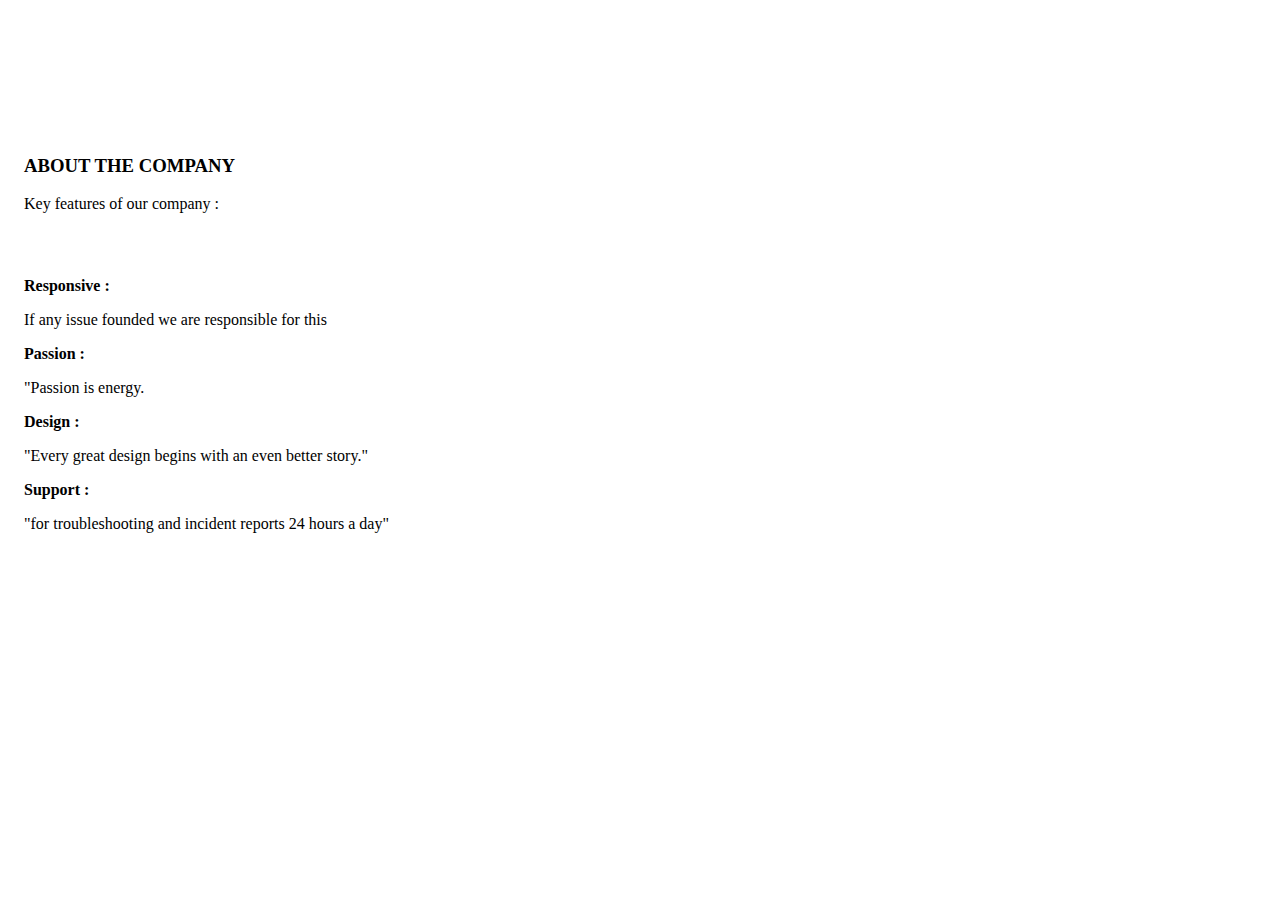
<file: about.html>
<!DOCTYPE html>
<html lang="en">
<head>
    <meta charset="UTF-8">
    <meta name="viewport" content="width=device-width, initial-scale=1.0">
    <title>Document</title>
</head>
<body>
    <style>
        body {
          background-image: url(https://images.unsplash.com/photo-1493723843671-1d655e66ac1c?auto=format&fit=crop&q=80&w=1000&ixlib=rb-4.0.3&ixid=M3wxMjA3fDB8MHxzZWFyY2h8MjB8fGxvZ2lufGVufDB8fDB8fHww);
        }
        </style> 
    <div class="w3-container" style="padding:128px 16px"  textcolor="white id="about">
        <h3 class="w3-center">ABOUT THE COMPANY</h3>
        <p class="w3-center w3-large">Key features of our company : </p>
        <div class="w3-row-padding w3-center" style="margin-top:64px">
          <div class="w3-quarter">
            <i class="fa fa-desktop w3-margin-bottom w3-jumbo w3-center"></i>
            <p class="w3-large"> <b>Responsive : </b></p>
            <p>If any issue founded we are responsible for this</p>
          </div>
          <div class="w3-quarter">
            <i class="fa fa-heart w3-margin-bottom w3-jumbo"></i>
            <p class="w3-large"><b>Passion : </b></p>
            <p>"Passion is energy. </p>
          </div>
          <div class="w3-quarter">
            <i class="fa fa-diamond w3-margin-bottom w3-jumbo"></i>
            <p class="w3-large"><b>Design : </b> </p>
            <p>"Every great design begins with an even better story." </p>
          </div>
          <div class="w3-quarter">
            <i class="fa fa-cog w3-margin-bottom w3-jumbo"></i>
            <p class="w3-large"><b>Support : </b></p>
            <p>"for troubleshooting and incident reports 24 hours a day"</p>
          </div>
        </div>
      </div>
</body>
</html>
</file>
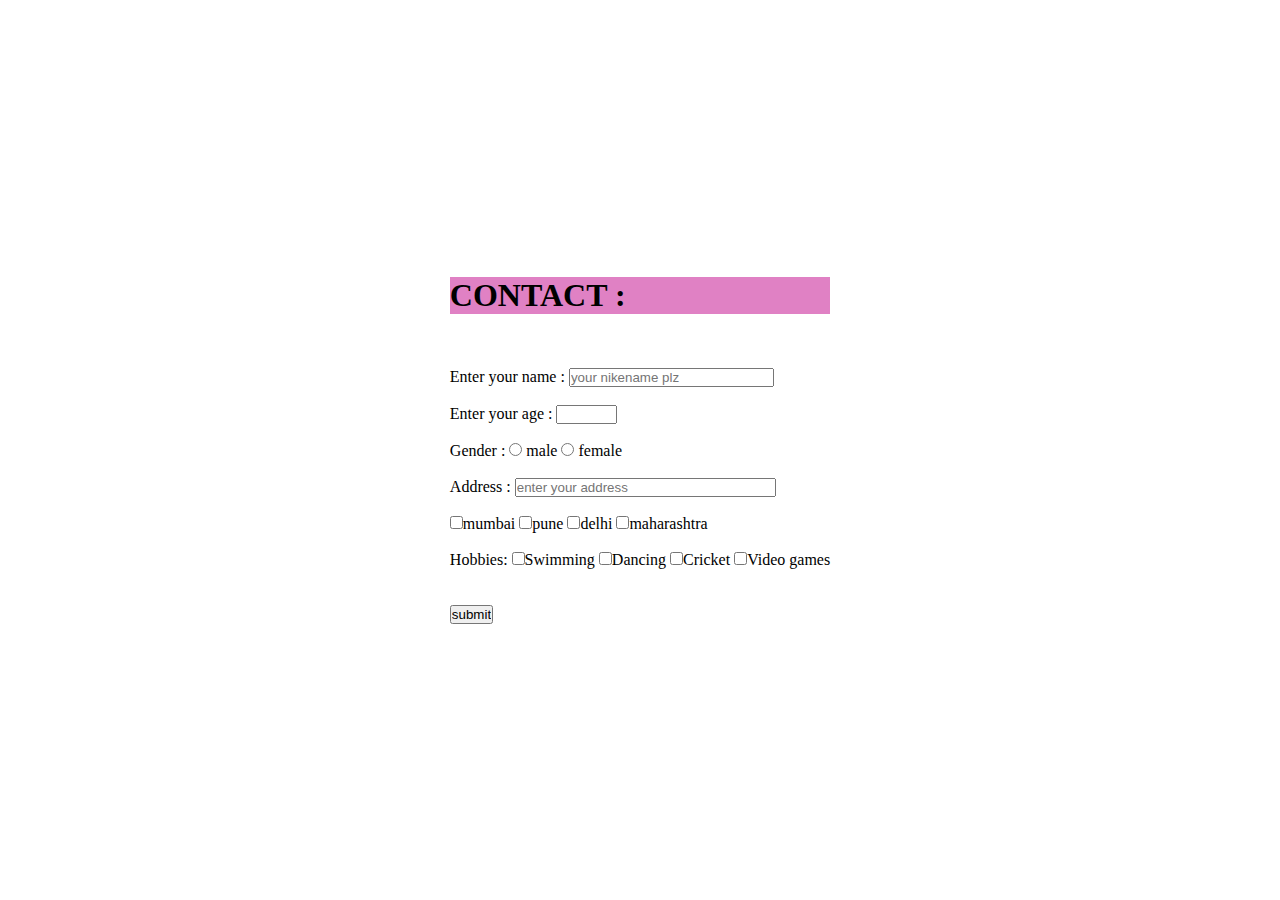
<file: javascript2.html>
<DOCTYPE html!>
<html><head><title>form</title></head>
<body>
  <link rel="stylesheet" href="javastyle.css".css">
    <style>
        body {
          background-image: url( https://png.pngtree.com/background/20210710/original/pngtree-tech-artificial-intelligence-banner-background-picture-image_1051501.jpg);
        }
        </style> 
<h1 style="background-color:rgb(224, 129, 196);">CONTACT :</h1><br><br><br>

Enter your name : <input type=text name=t1 size=23 maxlength=30  placeholder="your nikename plz">
<br><br> 
Enter your age : <input type=text name=t2 size=5>
<br><br>
Gender : <input type=radio name=r1> male <input type=radio name=r1> female
<br><br>
Address : <input type=text  placeholder="enter your address" name=t3 size=30>
<br><br><input type=checkbox name=ch1>mumbai
<input type=checkbox name=ch2>pune
<input type=checkbox name=ch3>delhi
<input type=checkbox name=ch4>maharashtra 

<br><br>
Hobbies:
<input type=checkbox name=ch1>Swimming
<input type=checkbox name=ch2>Dancing
<input type=checkbox name=ch3>Cricket
<input type=checkbox name=ch4>Video games
<br><br><br>
<input type=submit name=submit value=submit>

</body>
</html>
</file>
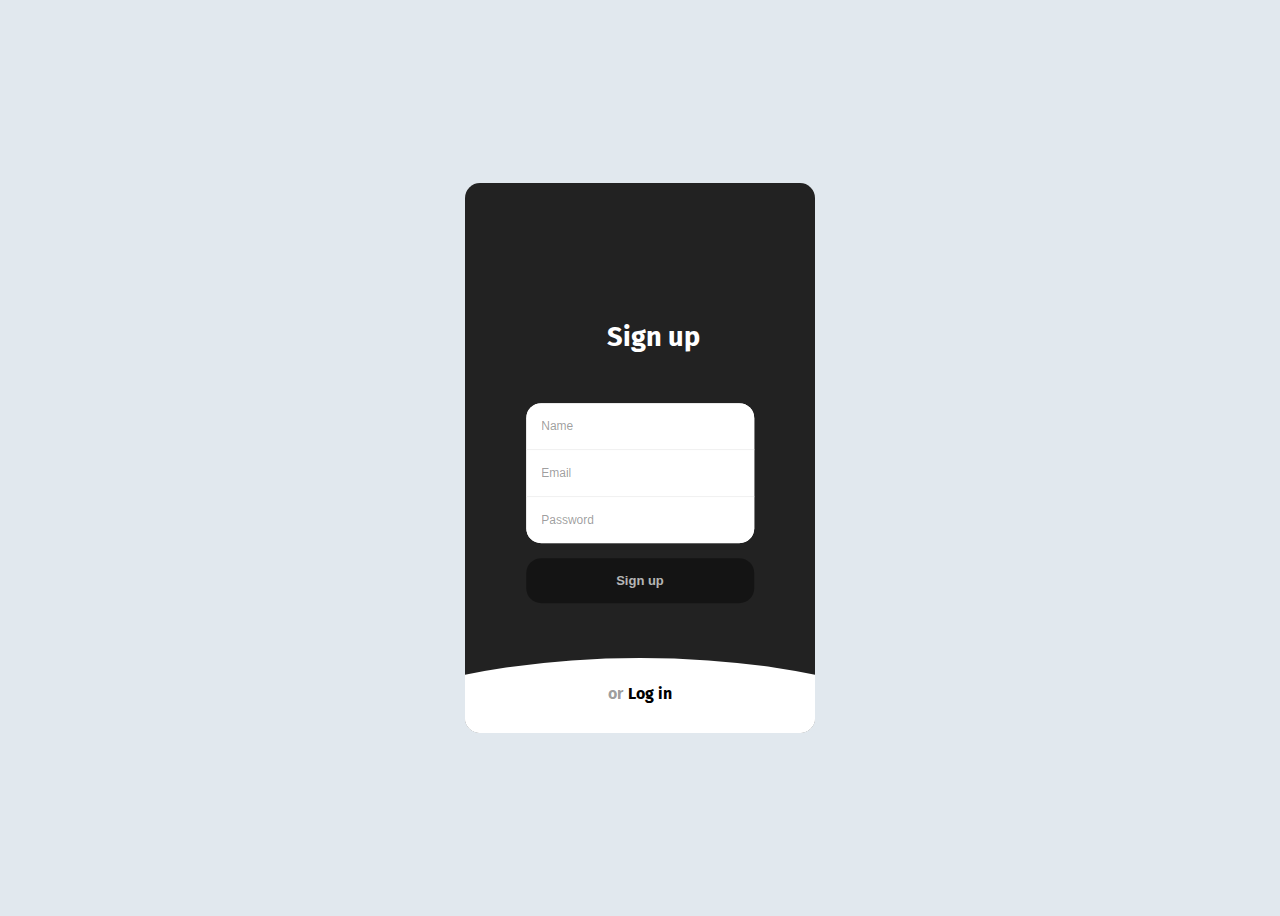
<file: loginpage.html>
<!DOCTYPE html>
<html lang="en">
<head>
    <meta charset="UTF-8">
    <meta name="viewport" content="width=device-width, initial-scale=1.0">
    <title>Login page</title>
    <link rel="stylesheet" href="loginpage.css">
    
</head>
<body>
    <div class="form-structor">
        <div class="signup">
            <h2 class="form-title" id="signup"><span>or</span>Sign up</h2>
            <div class="form-holder">
                <input type="text" class="input" placeholder="Name" />
                <input type="email" class="input" placeholder="Email" />
                <input type="password" class="input" placeholder="Password" />
            </div>
            <button class="submit-btn">Sign up</button>
        </div>
        <div class="login slide-up">
            <div class="center">
                <h2 class="form-title" id="login"><span>or</span>Log in</h2>
                <div class="form-holder">
                    <input type="email" class="input" placeholder="Email" />
                    <input type="password" class="input" placeholder="Password" />
                </div>
                <button class="submit-btn">Log in</button>
            </div>
        </div>
    </div>
    <script>
        console.clear();

const loginBtn = document.getElementById('login');
const signupBtn = document.getElementById('signup');

loginBtn.addEventListener('click', (e) => {
	let parent = e.target.parentNode.parentNode;
	Array.from(e.target.parentNode.parentNode.classList).find((element) => {
		if(element !== "slide-up") {
			parent.classList.add('slide-up')
		}else{
			signupBtn.parentNode.classList.add('slide-up')
			parent.classList.remove('slide-up')
		}
	});
});

signupBtn.addEventListener('click', (e) => {
	let parent = e.target.parentNode;
	Array.from(e.target.parentNode.classList).find((element) => {
		if(element !== "slide-up") {
			parent.classList.add('slide-up')
		}else{
			loginBtn.parentNode.parentNode.classList.add('slide-up')
			parent.classList.remove('slide-up')
		}
	});
});
    </script>
    
</body>
</html>
</file>
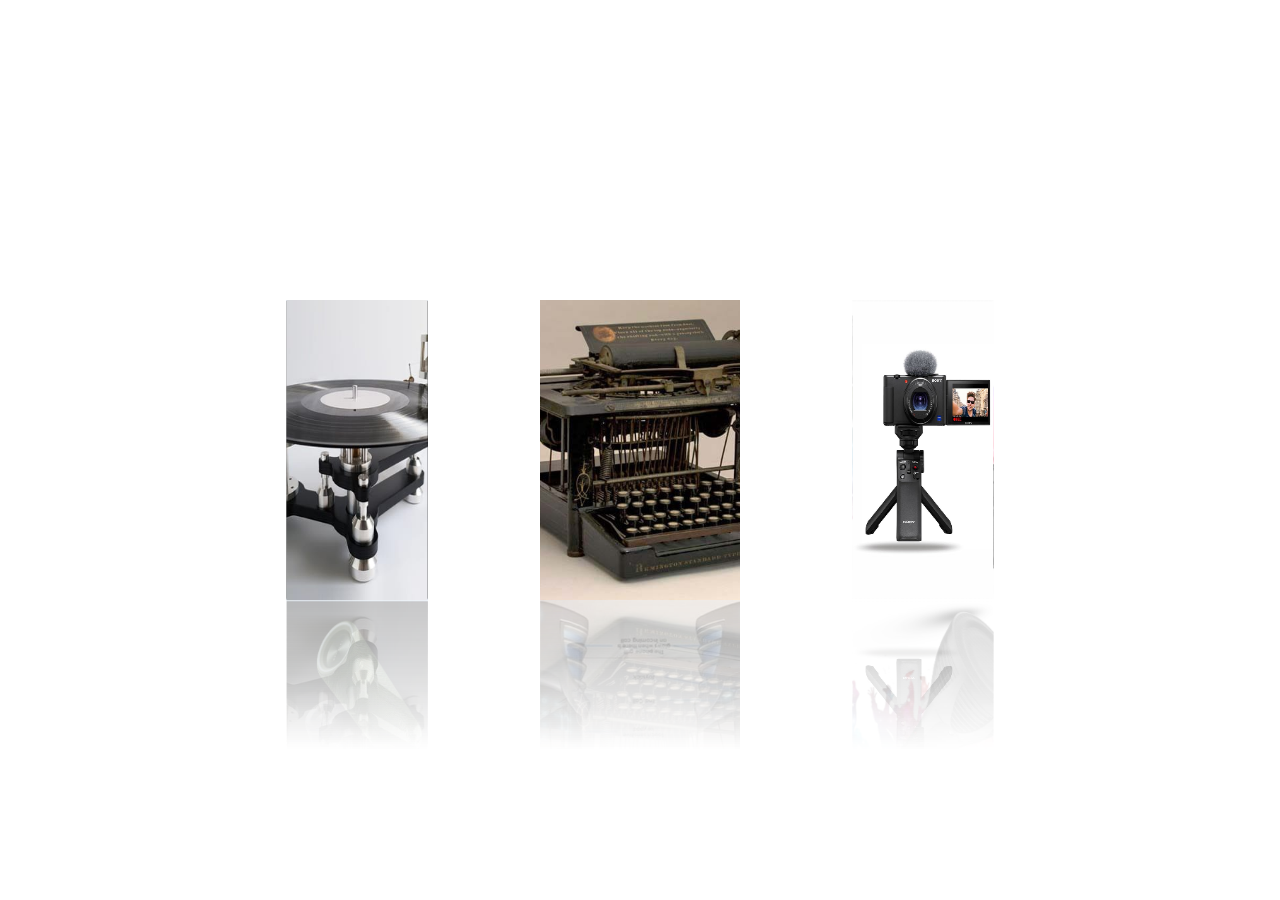
<file: service1.html>
<!DOCTYPE html>
<html lang="en">
<head>
    <meta charset="UTF-8">
    <meta name="viewport" content="width=device-width, initial-scale=1.0">
    <title>Document</title>
    <link rel="stylesheet" href="style1.css">
</head>
<body>
    <div class="box">
<span style="--i:1;"><img src="camera.jpg" alt="camera"></span>
<span style="--i:2;"><img src="drone.jpg" alt="drone"></span>
<span style="--i:3;"><img src="mic.jpg" alt="mic"></span>
<span style="--i:4;"><img src="phone.jpg" alt="phone"></span>
<span style="--i:5;"><img src="sound.jpg" alt="sound"></span>
<span style="--i:6;"><img src="tablet.jpg" alt="tablet"></span>
<span style="--i:7;"><img src="tableturner.jpg" alt="tablet"></span>
<span style="--i:8;"><img src="typewriter.jpg" alt="typwriter"></span>



    </div>
    
</body>
</html>
</file>
<file: javastyle.css>
* {
    margin: 0;
    padding: 0;
    box-sizing: border-box;
}
body {
    display: flex;
    justify-content: center;
    align-items: center;
    min-height: 100vh;
    background: url(https://png.pngtree.com/background/20210710/original/pngtree-tech-artificial-intelligence-banner-background-picture-image_1051501.jpg );
background-size: cover;
}
</file>
<file: loginpage.css>
@import url("https://fonts.googleapis.com/css?family=Fira+Sans");

html,body {
	position: relative;
	min-height: 100vh;
	background-color: #E1E8EE;
	display: flex;
	align-items: center;
	justify-content: center;
	font-family: "Fira Sans", Helvetica, Arial, sans-serif;
  -webkit-font-smoothing: antialiased;
  -moz-osx-font-smoothing: grayscale;
}

.form-structor {
	background-color: #222;
	border-radius: 15px;
	height: 550px;
	width: 350px;
	position: relative;
	overflow: hidden;
	
	&::after {
		content: '';
		opacity: .8;
		position: absolute;
		top: 0;right:0;bottom:0;left:0;
		background-repeat: no-repeat;
		background-position: left bottom;
		background-size: 500px;
		background-image: url('https://images.unsplash.com/photo-1503602642458-232111445657?ixlib=rb-0.3.5&ixid=eyJhcHBfaWQiOjEyMDd9&s=bf884ad570b50659c5fa2dc2cfb20ecf&auto=format&fit=crop&w=1000&q=100');
	}
	
	.signup {
		position: absolute;
		top: 50%;
		left: 50%;
		-webkit-transform: translate(-50%, -50%);
		width: 65%;
		z-index: 5;
		-webkit-transition: all .3s ease;
		
		
		&.slide-up {
			top: 5%;
			-webkit-transform: translate(-50%, 0%);
			-webkit-transition: all .3s ease;
		}
		
		&.slide-up .form-holder,
		&.slide-up .submit-btn {
			opacity: 0;
			visibility: hidden;
		}
		
		&.slide-up .form-title {
			font-size: 1em;
			cursor: pointer;
		}
		
		&.slide-up .form-title span {
			margin-right: 5px;
			opacity: 1;
			visibility: visible;
			-webkit-transition: all .3s ease;
		}
		
		.form-title {
			color: #fff;
			font-size: 1.7em;
			text-align: center;
			
			span {
				color: rgba(0,0,0,0.4);
				opacity: 0;
				visibility: hidden;
				-webkit-transition: all .3s ease;
			}
		}
		
		.form-holder {
			border-radius: 15px;
			background-color: #fff;
			overflow: hidden;
			margin-top: 50px;
			opacity: 1;
			visibility: visible;
			-webkit-transition: all .3s ease;
			
			.input {
				border: 0;
				outline: none;
				box-shadow: none;
				display: block;
				height: 30px;
				line-height: 30px;
				padding: 8px 15px;
				border-bottom: 1px solid #eee;
				width: 100%;
				font-size: 12px;
				
				&:last-child {
					border-bottom: 0;
				}
				&::-webkit-input-placeholder {
					color: rgba(0,0,0,0.4);
				}
			}
		}
		
		.submit-btn {
			background-color: rgba(0,0,0,0.4);
			color: rgba(256,256,256,0.7);
			border:0;
			border-radius: 15px;
			display: block;
			margin: 15px auto; 
			padding: 15px 45px;
			width: 100%;
			font-size: 13px;
			font-weight: bold;
			cursor: pointer;
			opacity: 1;
			visibility: visible;
			-webkit-transition: all .3s ease;
			
			&:hover {
				transition: all .3s ease;
				background-color: rgba(0,0,0,0.8);
			}
		}
	}
	
	.login {
		position: absolute;
		top: 20%;
		left: 0;
		right: 0;
		bottom: 0;
		background-color: #fff;
		z-index: 5;
		-webkit-transition: all .3s ease;
		
		&::before {
			content: '';
			position: absolute;
			left: 50%;
			top: -20px;
			-webkit-transform: translate(-50%, 0);
			background-color: #fff;
			width: 200%;
			height: 250px;
			border-radius: 50%;
			z-index: 4;
			-webkit-transition: all .3s ease;
		}
		
		.center {
			position: absolute;
			top: calc(50% - 10%);
			left: 50%;
			-webkit-transform: translate(-50%, -50%);
			width: 65%;
			z-index: 5;
			-webkit-transition: all .3s ease;
			
			.form-title {
				color: #000;
				font-size: 1.7em;
				text-align: center;

				span {
					color: rgba(0,0,0,0.4);
					opacity: 0;
			    visibility: hidden;
				  -webkit-transition: all .3s ease;
				}
			}

			.form-holder {
				border-radius: 15px;
				background-color: #fff;
				border: 1px solid #eee;
				overflow: hidden;
				margin-top: 50px;
				opacity: 1;
				visibility: visible;
				-webkit-transition: all .3s ease;

				.input {
					border: 0;
					outline: none;
					box-shadow: none;
					display: block;
					height: 30px;
					line-height: 30px;
					padding: 8px 15px;
					border-bottom: 1px solid #eee;
					width: 100%;
					font-size: 12px;

					&:last-child {
						border-bottom: 0;
					}
					&::-webkit-input-placeholder {
						color: rgba(0,0,0,0.4);
					}
				}
			}

			.submit-btn {
				background-color: #6B92A4;
				color: rgba(256,256,256,0.7);
				border:0;
				border-radius: 15px;
				display: block;
				margin: 15px auto; 
				padding: 15px 45px;
				width: 100%;
				font-size: 13px;
				font-weight: bold;
				cursor: pointer;
				opacity: 1;
				visibility: visible;
				-webkit-transition: all .3s ease;

				&:hover {
					transition: all .3s ease;
					background-color: rgba(0,0,0,0.8);
				}
			}
		}
		
		&.slide-up {
			top: 90%;
			-webkit-transition: all .3s ease;
		}
		
		&.slide-up .center {
			top: 10%;
			-webkit-transform: translate(-50%, 0%);
			-webkit-transition: all .3s ease;
		}
		
		&.slide-up .form-holder,
		&.slide-up .submit-btn {
			opacity: 0;
			visibility: hidden;
			-webkit-transition: all .3s ease;
		}
		
		&.slide-up .form-title {
			font-size: 1em;
			margin: 0;
			padding: 0;
			cursor: pointer;
			-webkit-transition: all .3s ease;
		}
		
		&.slide-up .form-title span {
			margin-right: 5px;
			opacity: 1;
			visibility: visible;
			-webkit-transition: all .3s ease;
		}
	}
}
</file>
<file: style1.css>
* {
    margin: 0;
    padding: 0;
    box-sizing: border-box;
}
body {
    display: flex;
    justify-content: center;
    align-items: center;
    min-height: 100vh;
    background: url(https://png.pngtree.com/background/20230527/original/pngtree-an-image-with-a-blue-and-black-electronic-network-picture-image_2755394.jpg );
background-size: cover;
}
.box {
    position: relative;
    width: 200px;
    height: 300px;
    transform-style: preserve-3d;
    animation: animate 20s linear infinite;
}

@keyframes animate {
    0% {
        transform: perspective(1000px) rotateY(0deg);
    }
    100% {
        transform: perspective(1000px) rotateY(360deg);
    }
 }
 .box span {
    position: absolute;
    top: 0;
    left: 0;
    width: 100%;
    height: 100%;
    transform-origin: center;
    transform-style:preserve-3d ;
    transform: rotateY(calc(var(--i)*45deg)) translateZ(400px);
    -webkit-box-reflect: below 0px linear-gradient(transparent,transparent, #0004);
 }
 .box span img {
    position: absolute;
    top: 0;
    left: 0;
    width: 100%;
    height: 100%;
    object-fit: cover;
 }
</file>
